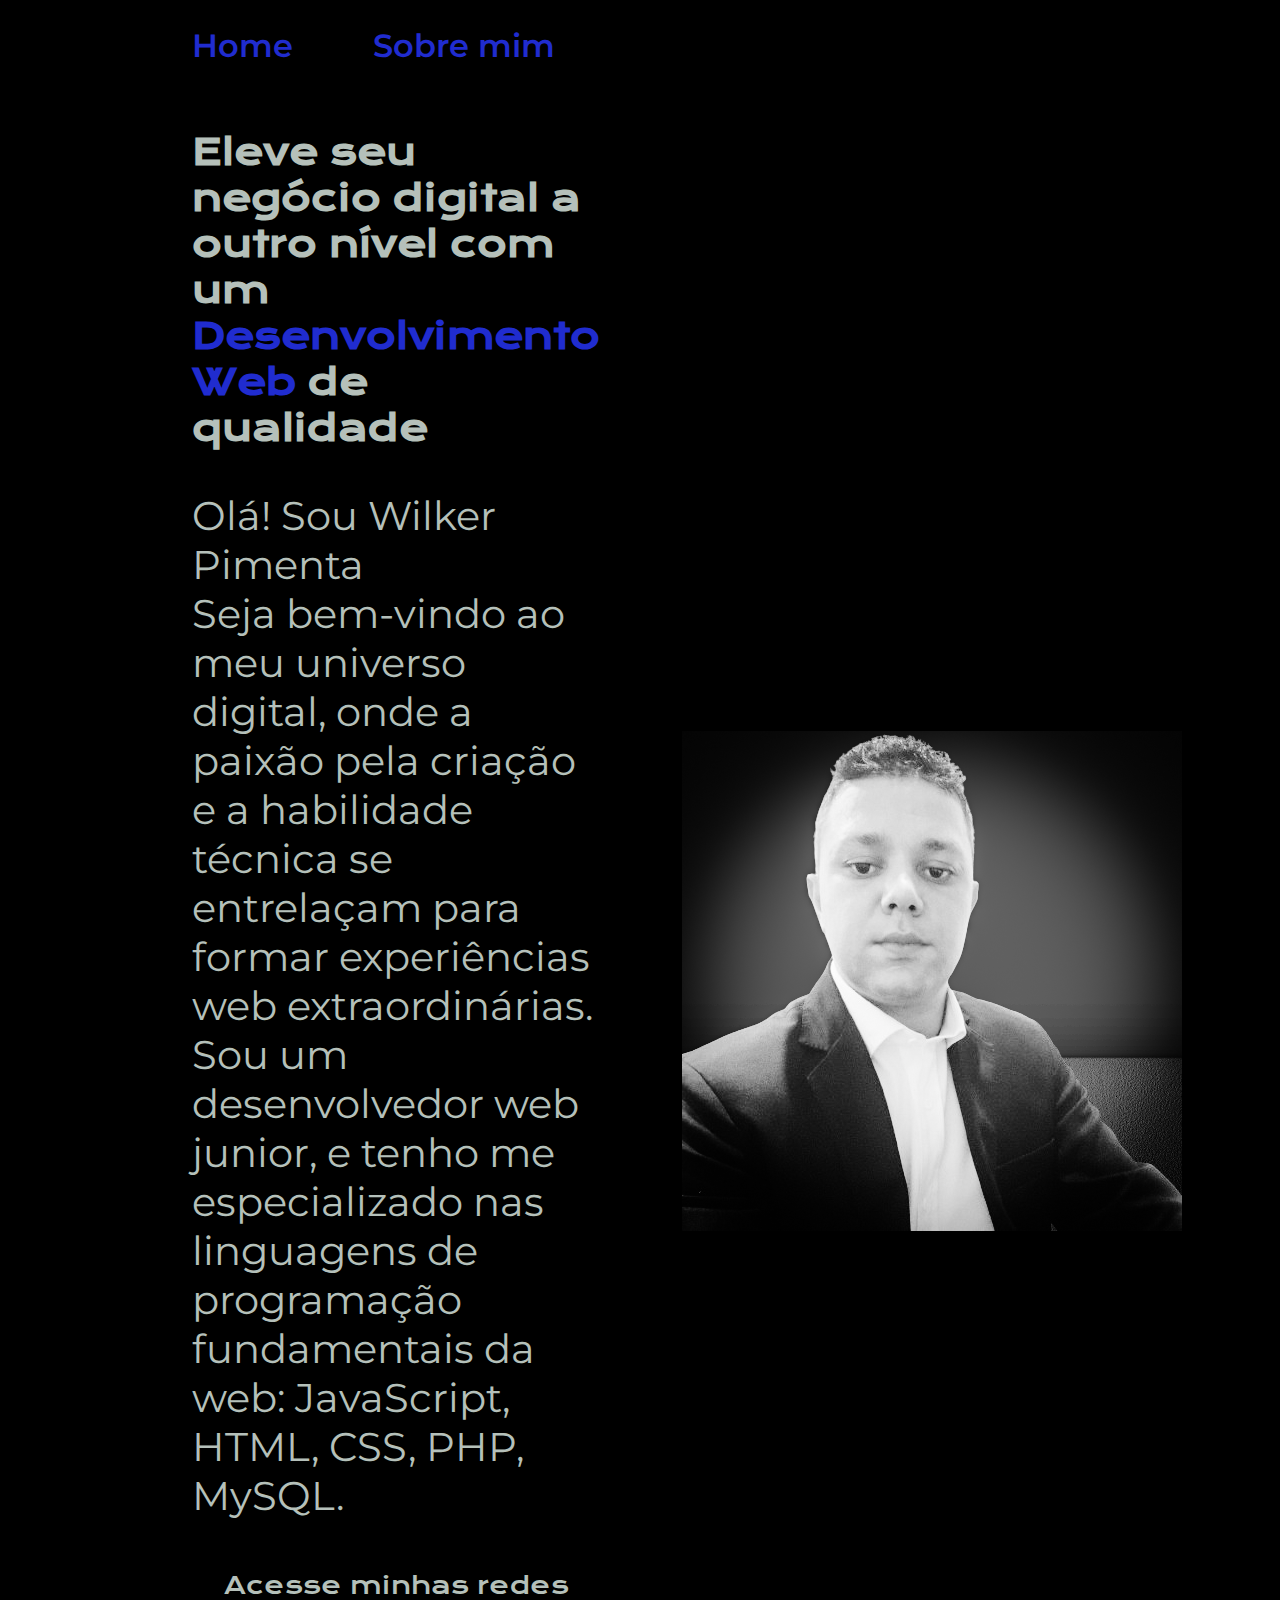
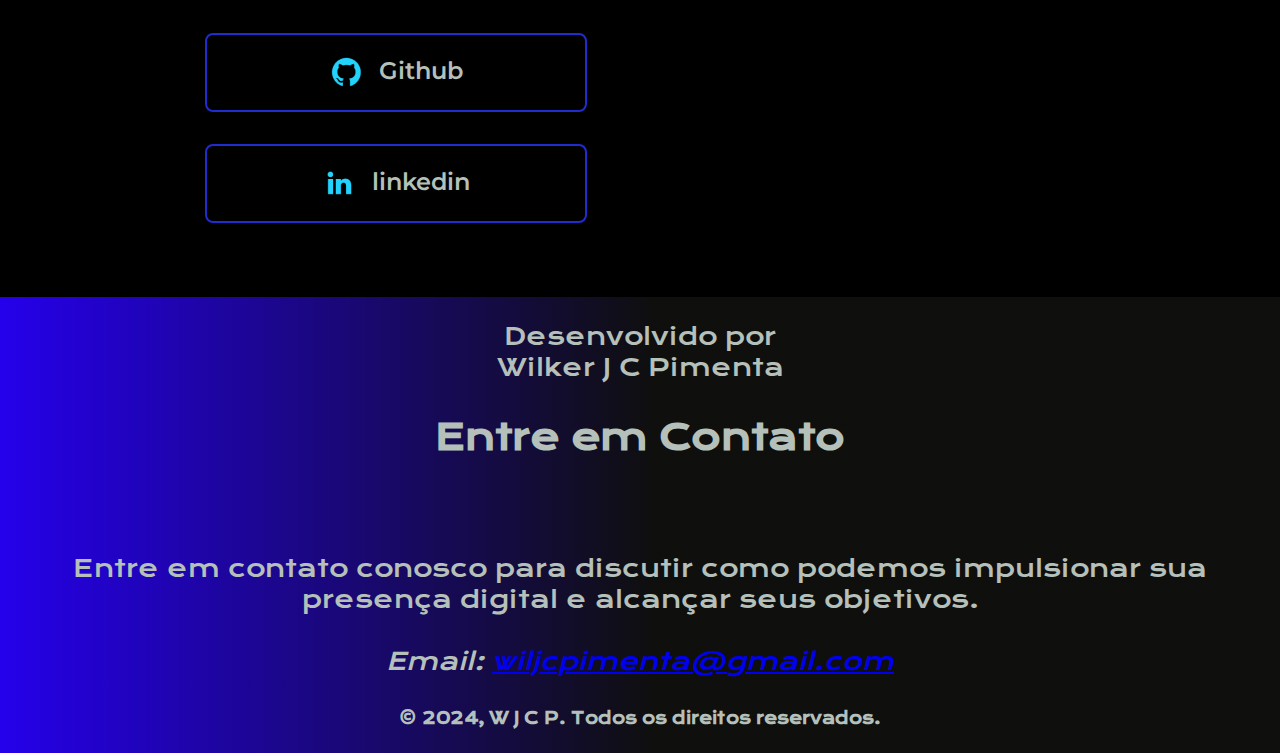
<file: index.html>
<!DOCTYPE html>
<html lang="pt-br">

<head>
    <meta charset="UTF-8">
    <meta http-equiv="X-UA-Compatible" content="IE=edge">
    <meta name="viewport" content="width=device-width, initial-scale=1.0">

    <title>Wilker Pimenta</title>

    <link rel="stylesheet" href="style/style.css">
</head>

<body>
    <header>
        <body>
            <header class="cabecalho">
                <nav class="cabecalho__menu">
                    <a class="cabecalho__menu__link" href="index.html">Home</a>
                    <a class="cabecalho__menu__link" href="about.html">Sobre mim</a>
                  
                </nav>
            </header>
    </header>
    <main class="apresentacao">
        <section class="apresentacao__conteudo">
            <h1 class="apresentacao__conteudo__titulo">Eleve seu negócio digital a outro nível com um
            <strong class="titulo-destaque">Desenvolvimento Web </strong>de qualidade</h1>
            <p class="apresentacao__conteudo__texto"><span>Olá!</span> Sou <span> Wilker Pimenta</span><BR>
            <span>Seja bem-vindo ao meu universo digital, </span><span>onde a paixão pela criação e a habilidade técnica se entrelaçam para formar experiências web extraordinárias.</span>
            <span> Sou um desenvolvedor web junior,</span> <span>e tenho me especializado nas linguagens de programação fundamentais da web:</span><span> JavaScript, HTML, CSS, PHP, MySQL.</span></p>
            <div class="apresentacao__links">
                <h2 class="apresentacao__links__subtitulo"><span>Acesse minhas redes</span></h2>

               
                <a class="apresentacao__links__link" href="https://github.com/">
                    <img src="./assets/github.png">
                    Github
                </a>
            
                <a class="apresentacao__links__link" href="https://www.linkedin.com/in/wilker-pimenta-065764290/">
                    <img src="./assets/linkedin.png">
                    linkedin
                </a>
           
        
            </div>
        </section>
        <img src="./assets/imagem.png" alt="Foto da Joana Santos programando" class="img-profile">
    </main>
    <footer class="rodape">
        <p>Desenvolvido por<br>
        <span>Wilker J C Pimenta</span></p>
        <br>
        
        <section id="contato">
            <span><h2>Entre em Contato</h2></span>
            <br><br><br>
            
               <span><p> Entre em contato conosco para discutir como podemos impulsionar sua presença digital e alcançar seus objetivos.</p></span><br>
            
            <address>
                <p>Email: <a href="mailto:wiljcpimenta@gmail.com"><i class="fas fa-envelope"></i> wiljcpimenta@gmail.com</a></p><br>
               
            </address>
            
   
        </section>
        
       
            <h6>&copy; 2024, W J C P. Todos os direitos reservados.</h6>
        
    </footer>
    
</body>

</html>
</file>
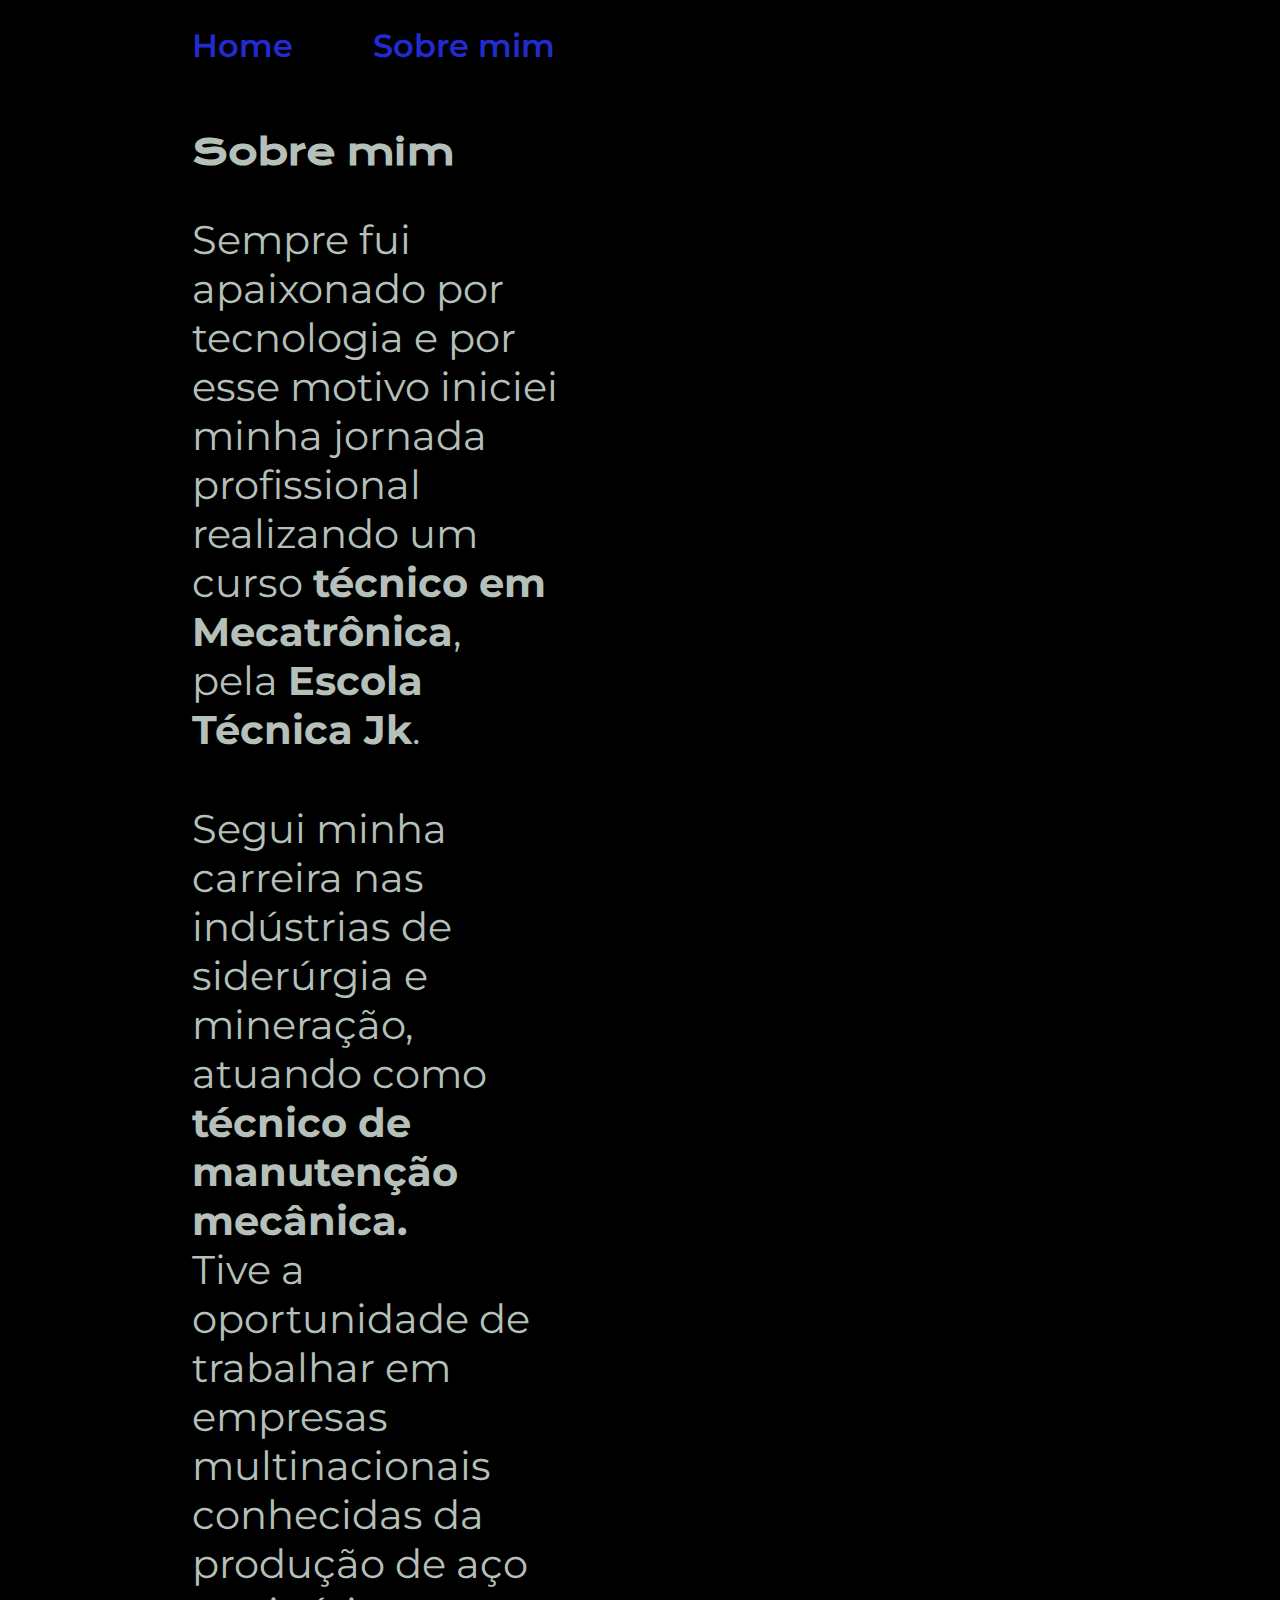
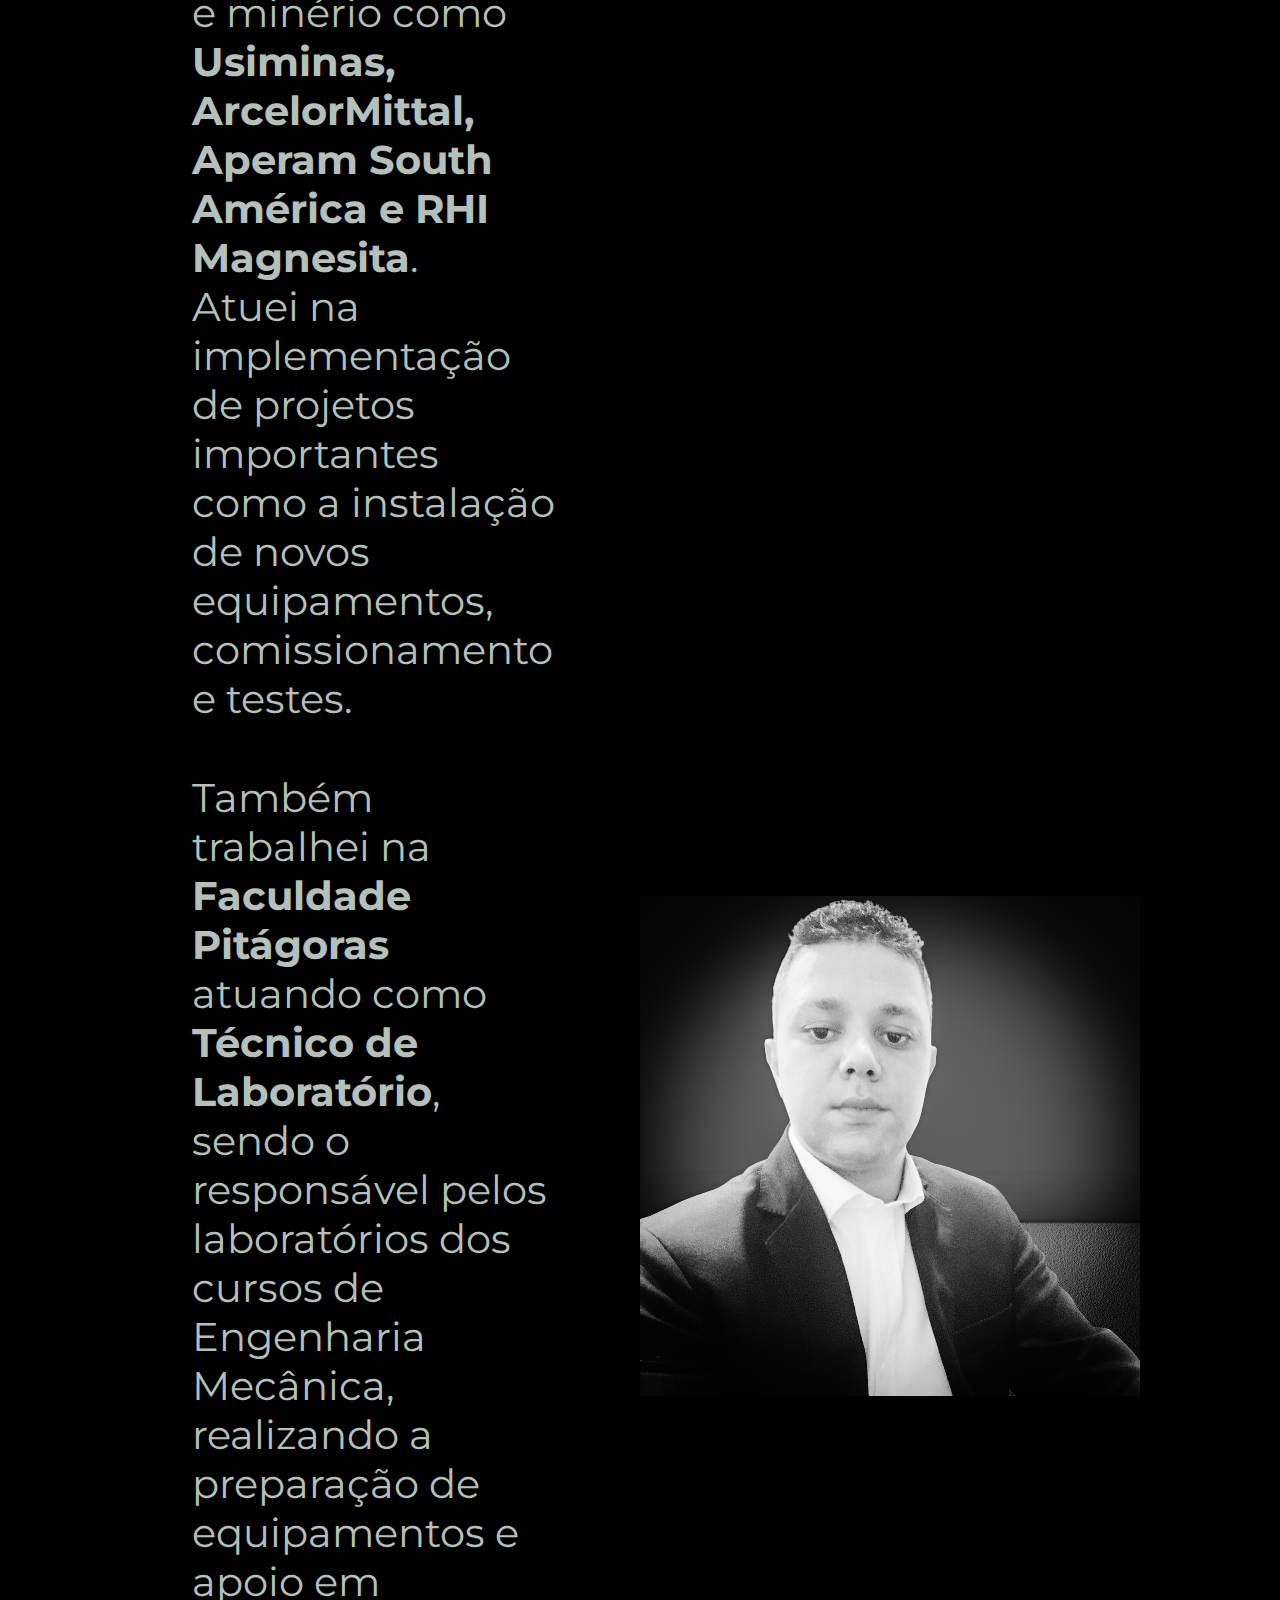
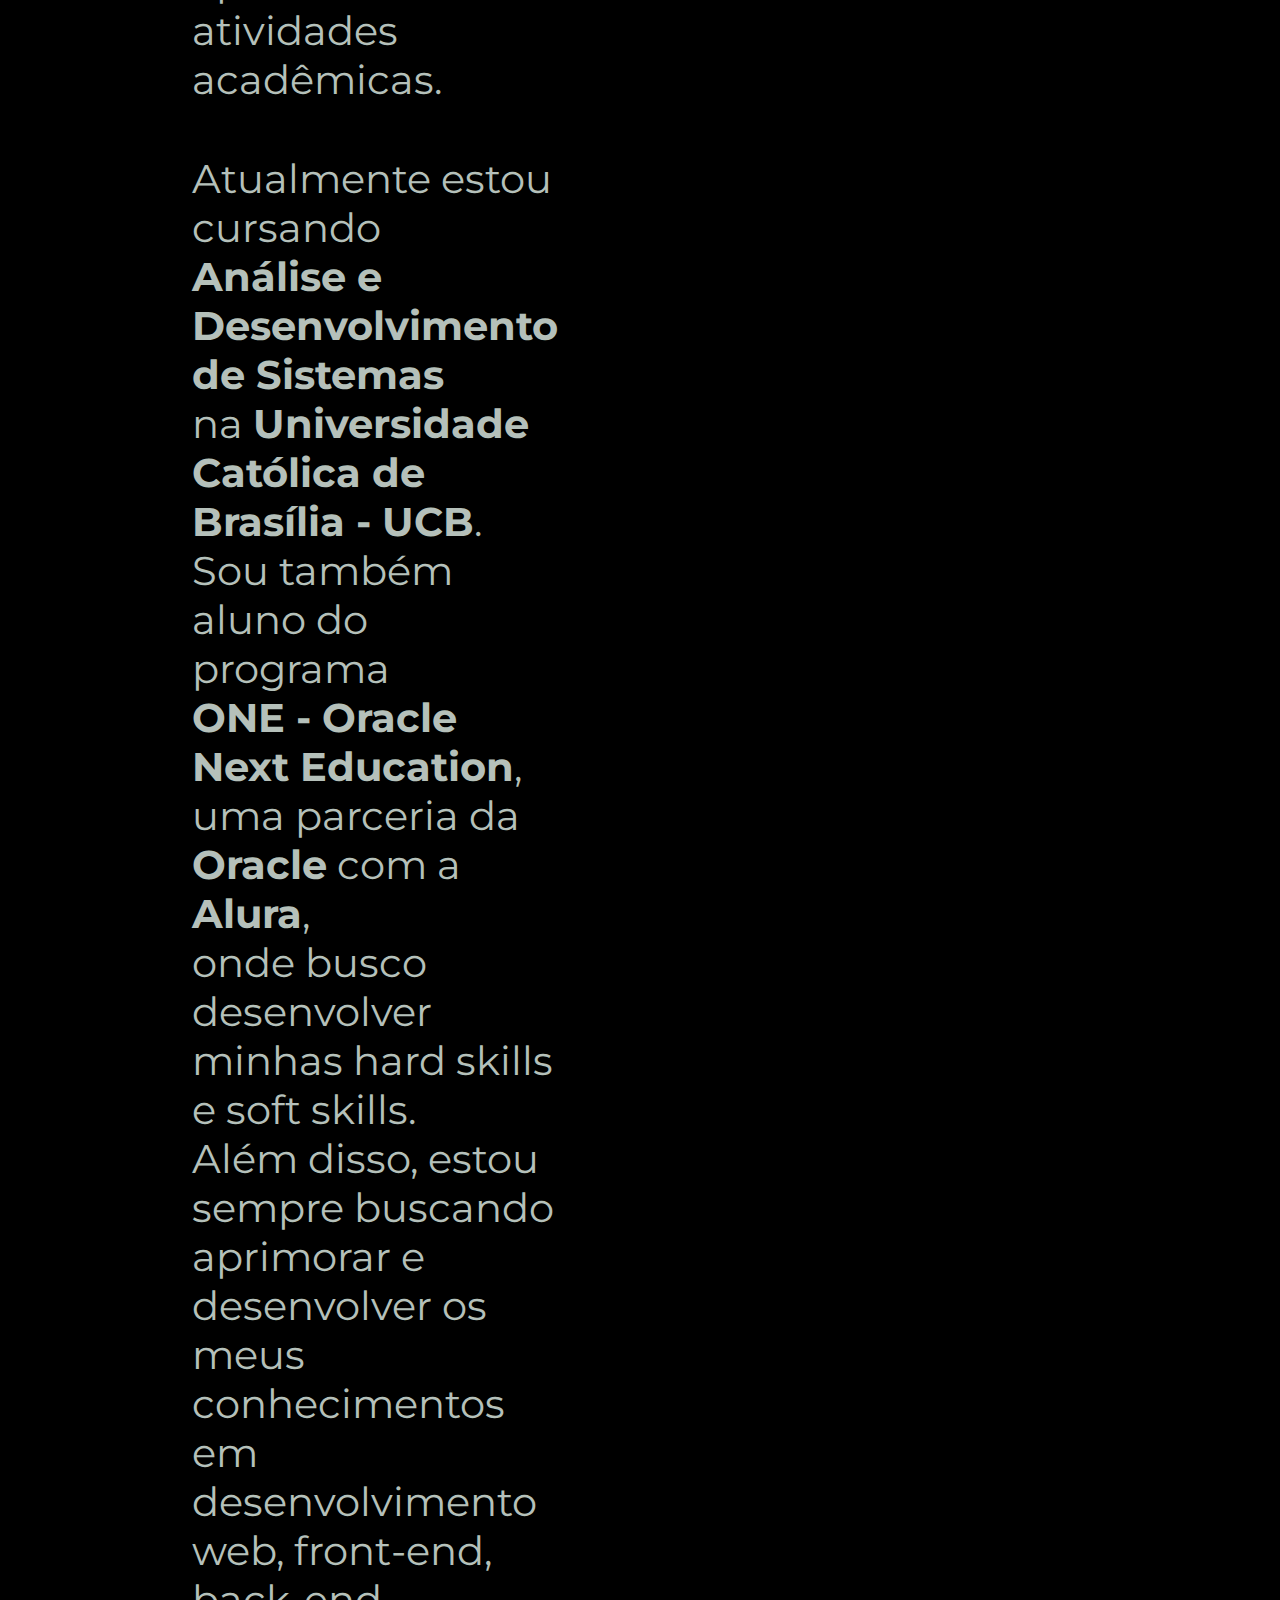
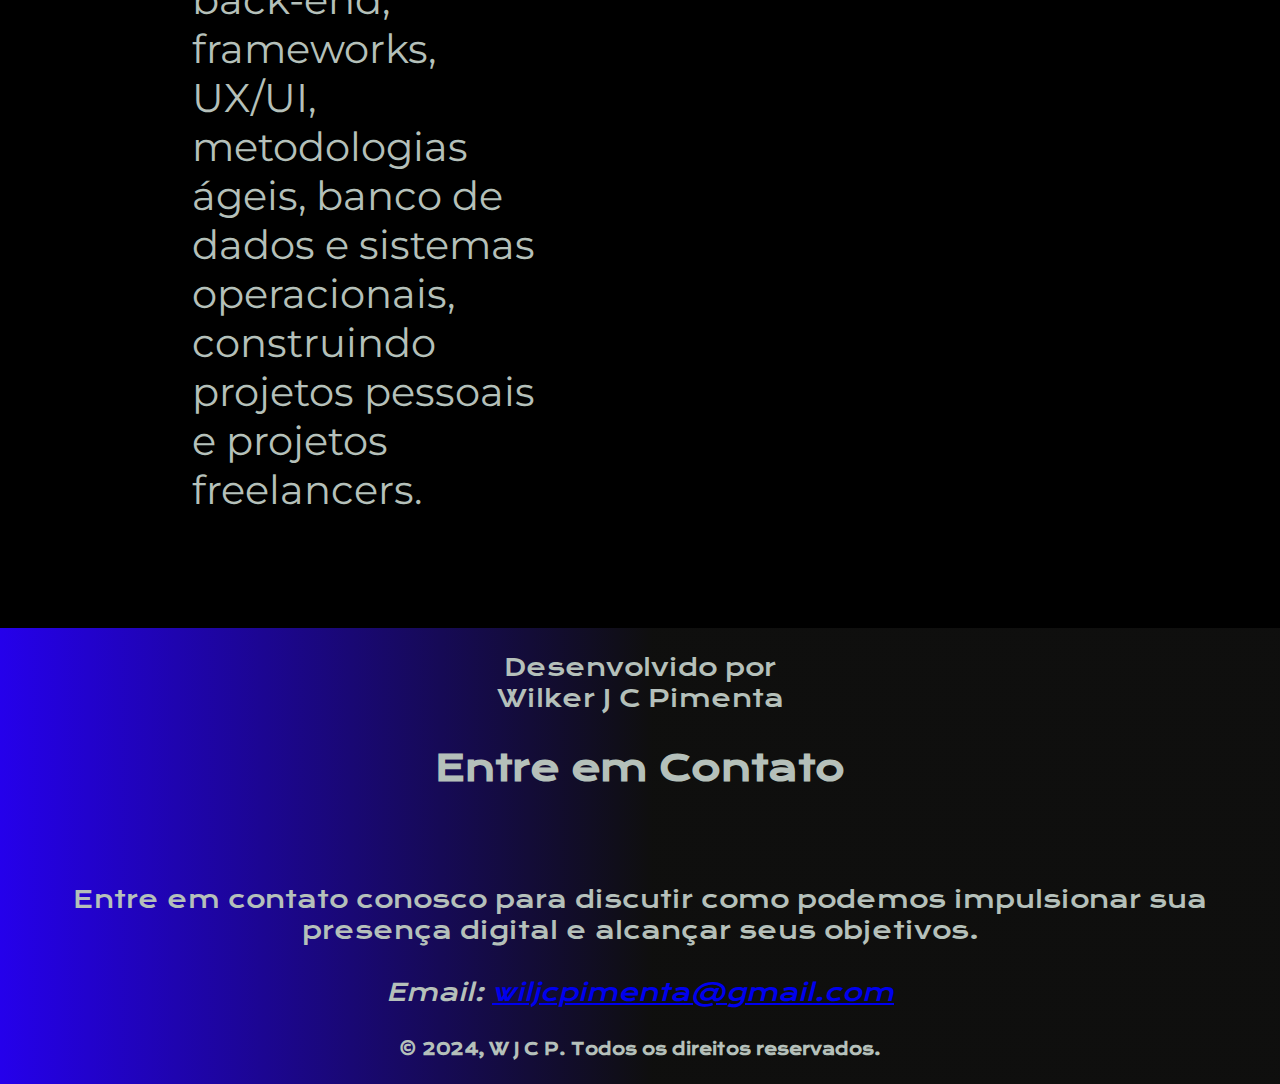
<file: about.html>
<!DOCTYPE html>
<html lang="pt-br">

<head>
    <meta charset="UTF-8">
    <meta http-equiv="X-UA-Compatible" content="IE=edge">
    <meta name="viewport" content="width=device-width, initial-scale=1.0">

    <title>Wilker Pimenta</title>

    <link rel="stylesheet" href="style/style.css">
</head>

<body>
    
                <header class="cabecalho">
                    <nav class="cabecalho__menu">
                        <a class="cabecalho__menu__link" href="index.html">Home</a>
                        <a class="cabecalho__menu__link" href="about.html">Sobre mim</a>
                      
                    </nav>
                
                </header>

                <main class="apresentacao">
                    <section class="apresentacao__conteudo">
                        <h1 class="apresentacao__conteudo__titulo">Sobre mim</h1>

                        
                        <p class="apresentacao__conteudo__texto"><span>Sempre fui apaixonado por tecnologia e por esse motivo iniciei minha jornada profissional realizando um curso</span> <strong><span>técnico em Mecatrônica</span></strong>,<br>
                        <span>pela</span> <strong><span>Escola Técnica Jk</span></strong>. <br>
                        </p>

                        <p class="apresentacao__conteudo__texto">
                        <span>Segui minha carreira nas indústrias de siderúrgia e mineração, atuando como </span> <strong><span>técnico de manutenção mecânica.</span></strong> <br>
                        <span>Tive a oportunidade de trabalhar em empresas multinacionais conhecidas da produção de aço e minério como </span><strong><span>Usiminas</span>,<br>
                        <span>ArcelorMittal</span>, <span>Aperam South América </span>e <span>RHI Magnesita</span></strong>.<br>
                        <span>Atuei na implementação de projetos importantes como a instalação de novos equipamentos, comissionamento e testes.</span><br>
                        </p>
                        <p class="apresentacao__conteudo__texto">
                        <span>Também trabalhei na </span><strong><span>Faculdade Pitágoras</span></strong> <span>atuando como</span><strong> <span>Técnico de Laboratório</span></strong>, <br>
                        <span>sendo o responsável pelos laboratórios dos cursos de Engenharia Mecânica, realizando a preparação de equipamentos e apoio em atividades acadêmicas.</span><br>
               
                        </p>
                        <p class="apresentacao__conteudo__texto">
                        <span>Atualmente estou cursando</span><strong><br>
                        <span>Análise e Desenvolvimento de Sistemas</span></strong><br>
                        <span> na </span><strong><span>Universidade Católica de Brasília - UCB</span></strong>.<br>
                        <span>Sou também aluno do programa </span><br>
                        <strong><span>ONE - Oracle Next Education</span></strong>,<br>
                        <span> uma parceria da </span> <strong><span>Oracle</span></strong> <span>com a</span> <strong><span>Alura</span></strong>, <br>
                        <span>onde busco desenvolver minhas hard skills e soft skills.</span><br>
                        <span>Além disso, estou sempre buscando aprimorar e desenvolver os meus conhecimentos em desenvolvimento web, front-end, back-end,  frameworks, <br>
                        UX/UI, metodologias ágeis, banco de dados e sistemas operacionais, construindo projetos pessoais e projetos freelancers.</span><br>
                        </p>
                        



                        
                        
                        </p>
                    </section>

                   
                    <img src="./assets/imagem.png" alt="Foto de Wilker J C Pimenta" class="img-profile">

                </main>
                    <div>
                        <footer class="rodape">
                            <p>Desenvolvido por<br>
                            <span>Wilker J C Pimenta</span></p>
                            <br>
                            
                            <section id="contato">
                                <span><h2>Entre em Contato</h2></span>
                                <br><br><br>
                                
                                   <span><p> Entre em contato conosco para discutir como podemos impulsionar sua presença digital e alcançar seus objetivos.</p></span><br>
                                
                                <address>
                                    <p>Email: <a href="mailto:wiljcpimenta@gmail.com"><i class="fas fa-envelope"></i> wiljcpimenta@gmail.com</a></p><br>
                                  
                                </address>
                                
                        
                           
                                <h6>&copy; 2024, W J C P. Todos os direitos reservados.</h6>
                            
                        </footer>
                        

    
</body>
</html>
</file>
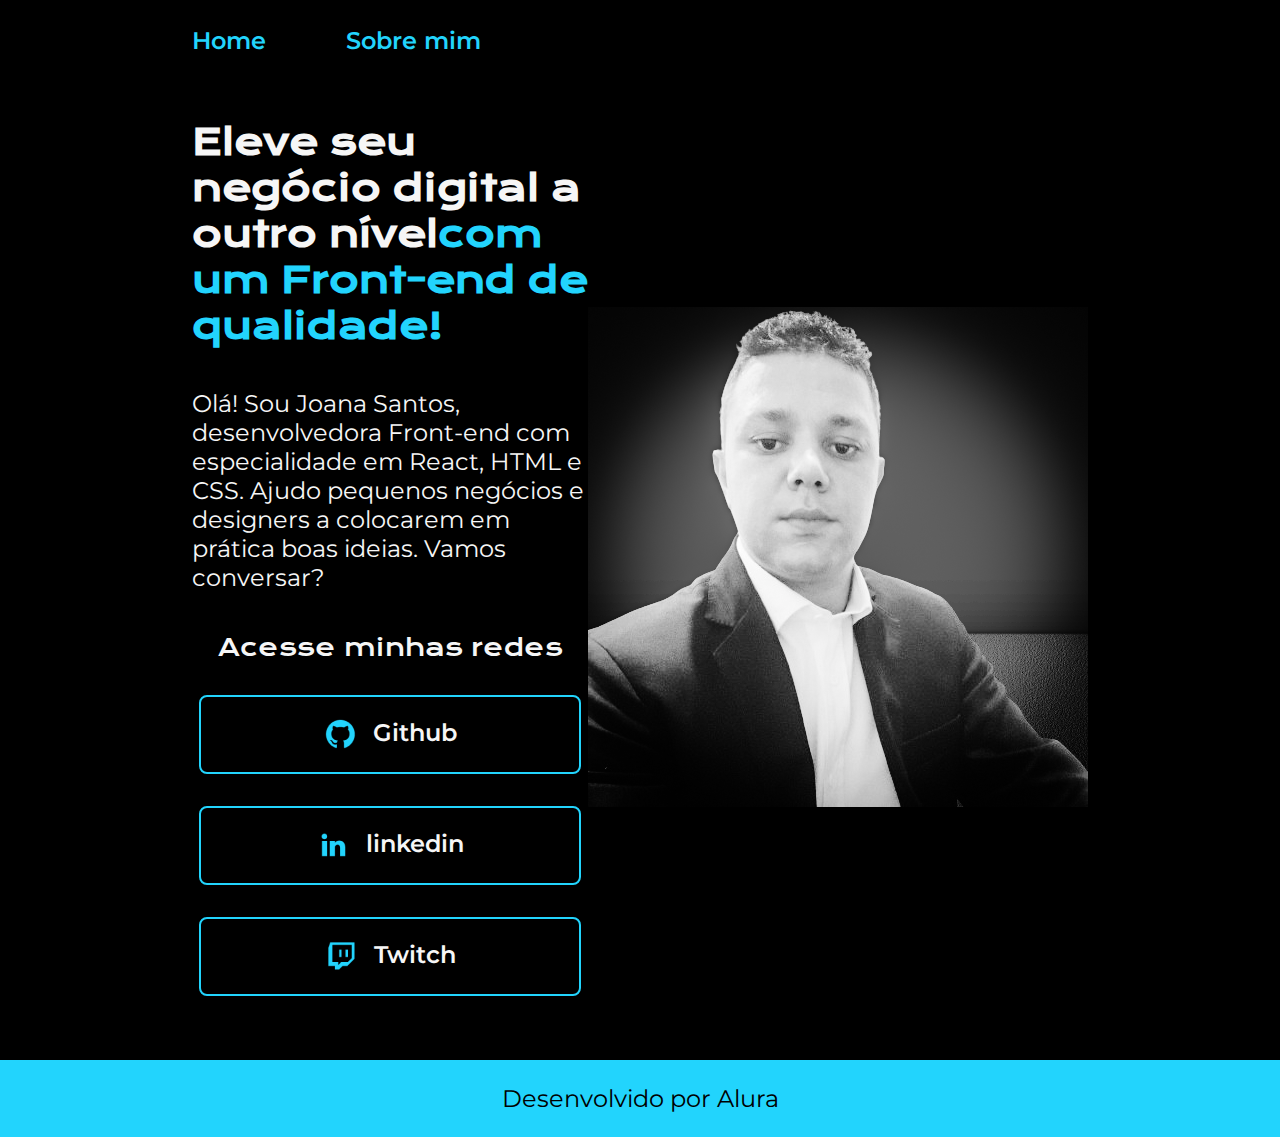
<file: portfolio.html>
<!DOCTYPE html>
<html lang="pt-br">

<head>
    <meta charset="UTF-8">
    <meta http-equiv="X-UA-Compatible" content="IE=edge">
    <meta name="viewport" content="width=device-width, initial-scale=1.0">
    <title>Portifolio</title>
    <link rel="stylesheet" href="style.css">
</head>

<body>
    <header>
        <body>
            <header class="cabecalho">
                <nav class="cabecalho__menu">
                    <a class="cabecalho__menu__link">Home</a>
                    <a class="cabecalho__menu__link">Sobre mim</a>
                </nav>
            </header>
    </header>
    <main class="apresentacao">
        <section class="apresentacao__conteudo">
            <h1 class="apresentacao__conteudo__titulo">Eleve seu negócio digital a outro nível<strong 
            class="titulo-destaque">com um Front-end de qualidade!
            </strong></h1>
            <p class="apresentacao__conteudo__texto">Olá! Sou Joana Santos, desenvolvedora
            Front-end com especialidade em React, HTML e
            CSS. Ajudo pequenos negócios e designers a
            colocarem em prática boas ideias. Vamos
            conversar?</p>
            <div class="apresentacao__links">
                <h2 class="apresentacao__links__subtitulo">Acesse minhas redes</h2>
                <a class="apresentacao__links__link" href="https://github.com/">
                    <img src="./assets/github.png">
                    Github
                </a>
                <a class="apresentacao__links__link" href="https://linkedin.com/in/">
                    <img src="./assets/linkedin.png">
                    linkedin
                </a>
                <a class="apresentacao__links__link" href="https://twitch.tv/">
                    <img src="./assets/twitch.png">
                    Twitch
                </a>
            </div>
        </section>
        <img src="./assets/imagem.png" alt="Foto da Joana Santos programando">
    </main>
    <footer>
        <p class="rodape">Desenvolvido por Alura</p>
    </footer>
</body>

</html>
</file>
<file: style/style.css>
@import url('https://fonts.googleapis.com/css2?family=Krona+One&family=Montserrat:wght@400;600&display=swap');
:root{

--cor-primaria: #000000;
--cor-secundaria:#b5c0ba;
--cor-terciaria: #202ccf;
--cor-hover: #02edf5;

--font-principal: "Krona One", "sans-serif";
--font-secundaria: "Montserrat" , "sans-serif";

}
*{
    margin: 0;
    padding: 0;
}

body{
    /* height: 100vh; */
    box-sizing: border-box;
    background-color: var(--cor-primaria);
    color: var(--cor-secundaria);
    max-width: 100%;
    gap:10%;
}
.cabecalho{
    padding: 2% 0 0 15%;
}
.cabecalho__menu {
    display: flex;
    gap:80px;
}
.cabecalho__menu__link {
    
    font-size: 2rem;
    font-weight: 600;
    font-family: var(--font-secundaria);
    text-decoration: none;
    color: var(--cor-terciaria);
   
}

.cabecalho__menu__link:hover {
    color: var(--cor-secundaria);
}
  


.titulo-destaque{
    color: var(--cor-terciaria);
}

.apresentacao {
    padding: 5% 15%;
    display: flex;
    align-items: center;
    justify-content: space-between;
    gap:82px;
}

.apresentacao__conteudo{
    width: 615px;
    display: flex;
    flex-direction: column;
    gap: 40px;
}

.apresentacao__conteudo__titulo{
    font-size: 2.25rem;
    font-family: var(--font-principal);
}

.apresentacao__conteudo__texto{
    font-size: 1.5rem;
    font-family: var(--font-secundaria);

}


.apresentacao__links{
    display: flex;
    flex-direction: column;
    justify-content: space-between;
    align-items: center;
    padding-left: auto;
    gap: 32px;
    padding-bottom: 10px;
   
}
/* Adiciona um espaçamento de 10 pixels abaixo do texto */
.apresentacao__conteudo__texto {
    font-size: 2.5rem;
    margin-bottom: 10px;
}



.apresentacao__links__subtitulo{
    font-family: var(--font-principal);
    font-weight: 400;
    font-size: 1.5rem;
}
.apresentacao__links__link{
    /* background-color: #22D4FD; */
    display: flex;
    justify-content: center;
    gap: 16px;
    border: 2px solid var(--cor-terciaria);
    width: 378px;
    text-align: center;
    border-radius: 8px;
    font-size: 1.5rem;
    font-weight: 600;
    padding: 21.5px 0;
    text-decoration: none;
    color: var(--cor-secundaria);
    font-family: var(--font-secundaria);
   
}

.apresentacao__links__link:hover {
    border: 2px solid #02edf5;
    cursor: pointer;
    background-color: #263958;
    
  
}


.rodape {
    background: rgb(1,1,10);
    background: linear-gradient(90deg, rgba(1,1,10,0.8953781341638218) 0%, rgba(37,0,235,1) 0%, rgba(15,15,14,0.9878151089537377) 51%);
    padding: 24px;
    color:var(--cor-secundaria);
    background-color: var(--cor-rodape);
    text-align: center;
    font-family: var(--font-principal);
    font-size: 1.5rem;
    font-weight: 400;
}

a:hover{
    background-color: #22211c98;
}
span:hover{
   color: #a5c5ff;
}
.img-profile{

    height: auto;
    max-width: 90%;
}



#contato{
    font-size: 1.5rem;
}
    /*MEDIA QUERIES */


    @keyframes scroll{
    0%
    {
      -webkit-transform: translateX(0);
    }
    100%{
      -webkit-transform: translateX(calc(-240px * 5));
    }
    }
    
    
    
    /*MEDIA QUERIES*/
    
    
    @media only screen and (max-width: 768px) {
        
        html{
        
        font-size: 50%;
    
    
    
    }
    /* For desktop: */
        .col-1 {width: 8.33%;}
        .col-2 {width: 16.66%;}
        .col-3 {width: 25%;}
        .col-4 {width: 33.33%;}
        .col-5 {width: 41.66%;}
        .col-6 {width: 50%;}
        .col-7 {width: 58.33%;}
        .col-8 {width: 66.66%;}
        .col-9 {width: 75%;}
        .col-10 {width: 83.33%;}
        .col-11 {width: 91.66%;}
        .col-12 {width: 100%;}
    }
    
   



    /* Mobile */
    @media only screen and (max-width: 768px) {
    body {
        font-size: 1.5rem; /* Adjust the base font size for better mobile readability */
    }

    .cabecalho {
        padding: 10% ; /* Adjust header padding for smaller screens */
    }

    .cabecalho__menu {
        justify-content:center;
        gap: 25px; /* Adjust menu item spacing for smaller screens */
    }

    .apresentacao {
        padding: 5% 10%; /* Adjust section padding for smaller screens */
        flex-direction: column-reverse; /* Stack content in presentation section */
        align-items: center;
    }

    .apresentacao__conteudo {
        width: 100%; /* Make content width full for smaller screens */
    }

    .apresentacao__conteudo__titulo {
        font-size: 2.25rem; /* Adjust title font size for smaller screens */
    }

    .apresentacao__conteudo__texto {
        font-size: 2.0rem; /* Adjust text font size for smaller screens */
    }

    .apresentacao__links {
        gap: 16px; /* Adjust link spacing for smaller screens */
    }

    .apresentacao__links__link {
        width: 95%; /* Make links full-width for smaller screens */
    }

    .rodape {
        font-size: 1.2em; /* Adjust footer font size for smaller screens */
        padding:5%;

    }
    }

    /* Tablet */
    @media only screen and (min-width: 769px) and (max-width: 1024px) {
        /* Add tablet-specific styles here if needed */
    }
</file>
<file: style.css>
@import url('https://fonts.googleapis.com/css2?family=Krona+One&family=Montserrat:wght@400;600&display=swap');

*{
    margin: 0;
    padding: 0;
}

body{
    /* height: 100vh; */
    box-sizing: border-box;
    background-color: #000000;
    color: #F6F6F6;
}
.cabecalho{
    padding: 2% 0 0 15%;
}
.cabecalho__menu {
    display: flex;
    gap:80px;
}
.cabecalho__menu__link {
    
    font-size: 24px;
    font-weight: 600;
    font-family: 'Montserrat', sans-serif;
    color: #22D4FD;
   
}

.cabecalho__menu__link:hover {
    color:#ffffff;
}
  


.titulo-destaque{
    color: #22D4FD;
}

.apresentacao {
    padding: 5% 15%;
    display: flex;
    align-items: center;
    justify-content: space-between;
}

.apresentacao__conteudo{
    width: 615px;
    display: flex;
    flex-direction: column;
    gap: 40px;
}

.apresentacao__conteudo__titulo{
    font-size: 36px;
    font-family: 'Krona One', sans-serif;
}

.apresentacao__conteudo__texto{
    font-size: 24px;
    font-family: 'Montserrat', sans-serif;
}

.apresentacao__links{
    display: flex;
    flex-direction: column;
    justify-content: space-between;
    align-items: center;
    gap: 32px;
}
.apresentacao__links__subtitulo{
    font-family: 'Krona One', sans-serif;
    font-weight: 400;
    font-size: 24px;
}
.apresentacao__links__link{
    /* background-color: #22D4FD; */
    display: flex;
    justify-content: center;
    gap: 16px;
    border: 2px solid #22D4FD;
    width: 378px;
    text-align: center;
    border-radius: 8px;
    font-size: 24px;
    font-weight: 600;
    padding: 21.5px 0;
    text-decoration: none;
    color: #F6F6F6;
    font-family: 'Montserrat', sans-serif;
}
.apresentacao__links__link:hover{
    background-color: #272727;
}


.rodape {
    padding: 24px;
    color: #000000;
    background-color: #22D4FD;
    text-align: center;
    font-family: 'Montserrat', sans-serif;
    font-size: 24px;
    font-weight: 400;
}
    


/*MEDIA QUERIES */


@keyframes scroll{
    0%
    {
      -webkit-transform: translateX(0);
    }
    100%{
      -webkit-transform: translateX(calc(-240px * 5));
    }
    }
    
    
    
    /*MEDIA QUERIES*/
    
    
      @media only screen and (max-width: 768px) {
      
          html{
    
         font-size: 50%;
    
    
    
          }
        /* For desktop: */
        .col-1 {width: 8.33%;}
        .col-2 {width: 16.66%;}
        .col-3 {width: 25%;}
        .col-4 {width: 33.33%;}
        .col-5 {width: 41.66%;}
        .col-6 {width: 50%;}
        .col-7 {width: 58.33%;}
        .col-8 {width: 66.66%;}
        .col-9 {width: 75%;}
        .col-10 {width: 83.33%;}
        .col-11 {width: 91.66%;}
        .col-12 {width: 100%;}
      }
</file>
